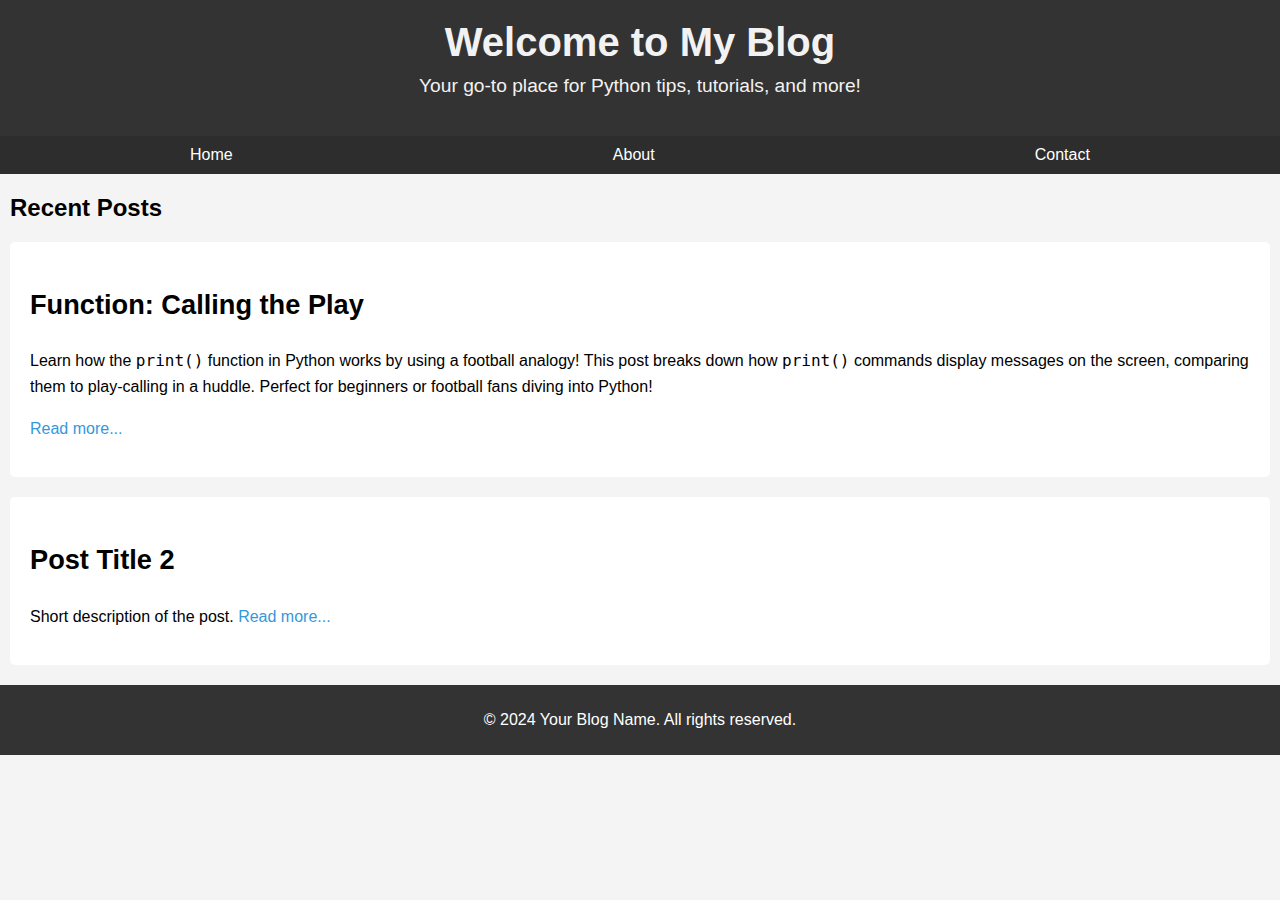
<file: index.html>
<!DOCTYPE html>
<html lang="en">
<head>
    <meta charset="UTF-8">
    <meta name="viewport" content="width=device-width, initial-scale=1.0">
    <title>Your Blog Title</title>
    <link rel="stylesheet" href="styles.css"> <!-- Link to your CSS file -->
</head>
<body>
    <!-- Header -->
    <header>
        <h1>Welcome to My Blog</h1>
        <p>Your go-to place for Python tips, tutorials, and more!</p>
    </header>

    <!-- Navigation (Optional) -->
    <nav>
        <ul>
            <li><a href="#home">Home</a></li>
            <li><a href="#about">About</a></li>
            <li><a href="#contact">Contact</a></li>
        </ul>
    </nav>

    <!-- Main Content -->
    <main>
        <section id="recent-posts">
            <h2>Recent Posts</h2>
            <!-- Blog posts will go here -->
            <article>
                <h3>Function: Calling the Play</h3>
                <p>Learn how the <code>print()</code> function in Python works by using a football analogy! This post breaks down how <code>print()</code> commands display messages on the screen, comparing them to play-calling in a huddle. Perfect for beginners or football fans diving into Python!</p>
                <p><a href="post1.html">Read more...</a></p>
            </article>
            <article>
                <h3>Post Title 2</h3>
                <p>Short description of the post. <a href="post2.html">Read more...</a></p>
            </article>
            <!-- Add more posts as needed -->
        </section>
    </main>

    <!-- Footer -->
    <footer>
        <p>&copy; 2024 Your Blog Name. All rights reserved.</p>
    </footer>
</body>
</html>
</file>
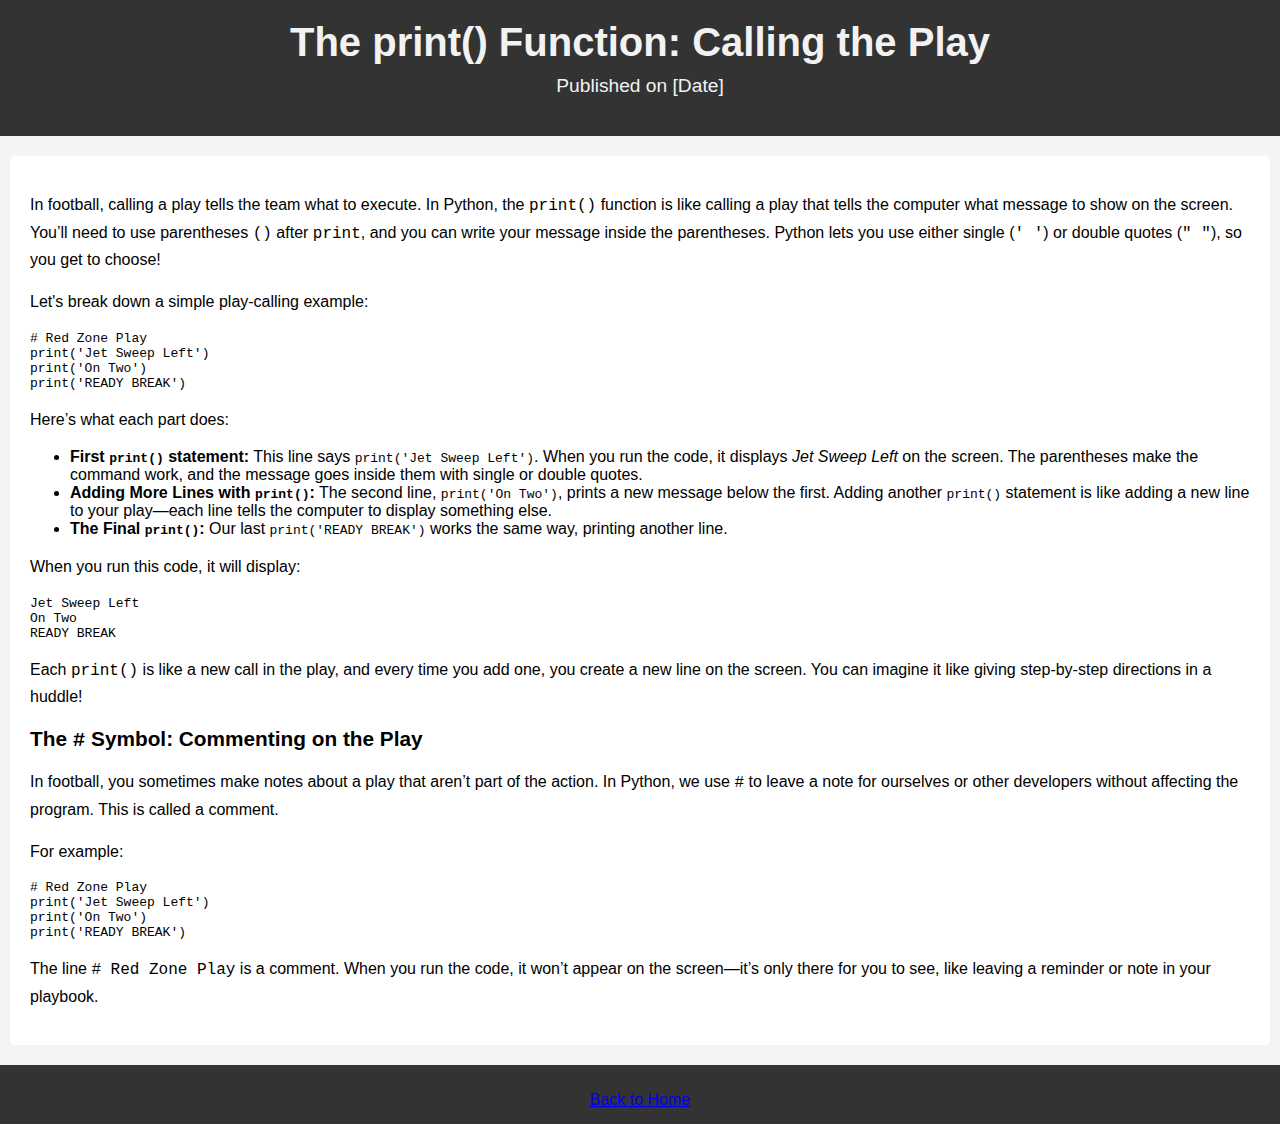
<file: post1.html>
<!DOCTYPE html>
<html lang="en">
<head>
    <meta charset="UTF-8">
    <meta name="viewport" content="width=device-width, initial-scale=1.0">
    <title>The print() Function: Calling the Play</title>
    <link rel="stylesheet" href="styles.css"> <!-- Link to your CSS file -->
</head>
<body>
    <header>
        <h1>The print() Function: Calling the Play</h1>
        <p>Published on [Date]</p>
    </header>

    <main>
        <article>
            <p>In football, calling a play tells the team what to execute. In Python, the <code>print()</code> function is like calling a play that tells the computer what message to show on the screen. You’ll need to use parentheses <code>()</code> after <code>print</code>, and you can write your message inside the parentheses. Python lets you use either single (<code>' '</code>) or double quotes (<code>" "</code>), so you get to choose!</p>

            <p>Let's break down a simple play-calling example:</p>

            <pre><code># Red Zone Play
print('Jet Sweep Left')
print('On Two')
print('READY BREAK')</code></pre>

            <p>Here’s what each part does:</p>

            <ul>
                <li><strong>First <code>print()</code> statement:</strong> This line says <code>print('Jet Sweep Left')</code>. When you run the code, it displays <em>Jet Sweep Left</em> on the screen. The parentheses make the command work, and the message goes inside them with single or double quotes.</li>
                <li><strong>Adding More Lines with <code>print()</code>:</strong> The second line, <code>print('On Two')</code>, prints a new message below the first. Adding another <code>print()</code> statement is like adding a new line to your play—each line tells the computer to display something else.</li>
                <li><strong>The Final <code>print()</code>:</strong> Our last <code>print('READY BREAK')</code> works the same way, printing another line.</li>
            </ul>

            <p>When you run this code, it will display:</p>

            <pre><code>Jet Sweep Left
On Two
READY BREAK</code></pre>

            <p>Each <code>print()</code> is like a new call in the play, and every time you add one, you create a new line on the screen. You can imagine it like giving step-by-step directions in a huddle!</p>

            <h2>The <code>#</code> Symbol: Commenting on the Play</h2>
            <p>In football, you sometimes make notes about a play that aren’t part of the action. In Python, we use <code>#</code> to leave a note for ourselves or other developers without affecting the program. This is called a comment.</p>

            <p>For example:</p>

            <pre><code># Red Zone Play
print('Jet Sweep Left')
print('On Two')
print('READY BREAK')</code></pre>

            <p>The line <code># Red Zone Play</code> is a comment. When you run the code, it won’t appear on the screen—it’s only there for you to see, like leaving a reminder or note in your playbook.</p>
        </article>
    </main>

    <footer>
        <p><a href="index.html">Back to Home</a></p>
    </footer>
</body>
</html>
</file>
<file: styles.css>
body {
    font-family: 'Arial', sans-serif;
    margin: 0;
    padding: 0;
    background-color: #f4f4f4;
}

header {
    background-color: #333;
    color: #f2f2f2;
    padding: 20px 0;
    text-align: center;
}

header h1 {
    font-size: 2.5rem;
    margin: 0;
}

header p {
    font-size: 1.2rem;
    margin-top: 10px;
}

nav {
    background-color: #2d2d2d;
    overflow: auto;
}

nav ul {
    list-style: none;
    padding: 0;
    margin: 0;
    display: flex;
    justify-content: space-around;
}

nav a {
    color: white;
    text-decoration: none;
    font-size: 1rem;
    padding: 10px;
    display: block;
}

main {
    margin: 20px 10px;
}

footer {
    background-color: #333;
    color: white;
    text-align: center;
    padding: 10px 0;
}

article {
    background-color: #fff;
    border-radius: 5px;
    padding: 20px;
    margin-bottom: 20px;
}

article h3 {
    font-size: 1.7rem;
}

article h2 {
    font-size: 1.3rem;
}

article p {
    font-size: 1rem;
    line-height: 1.6;
}

article a {
    color: #3498db;
    text-decoration: none;
}

@media screen and (max-width: 600px) {
    nav ul {
        flex-direction: column;
    }

    article {
        margin: 20px 5px;
    }

    header h1 {
        font-size: 2rem;
    }

    header p {
        font-size: 1rem;
    }
}
</file>
